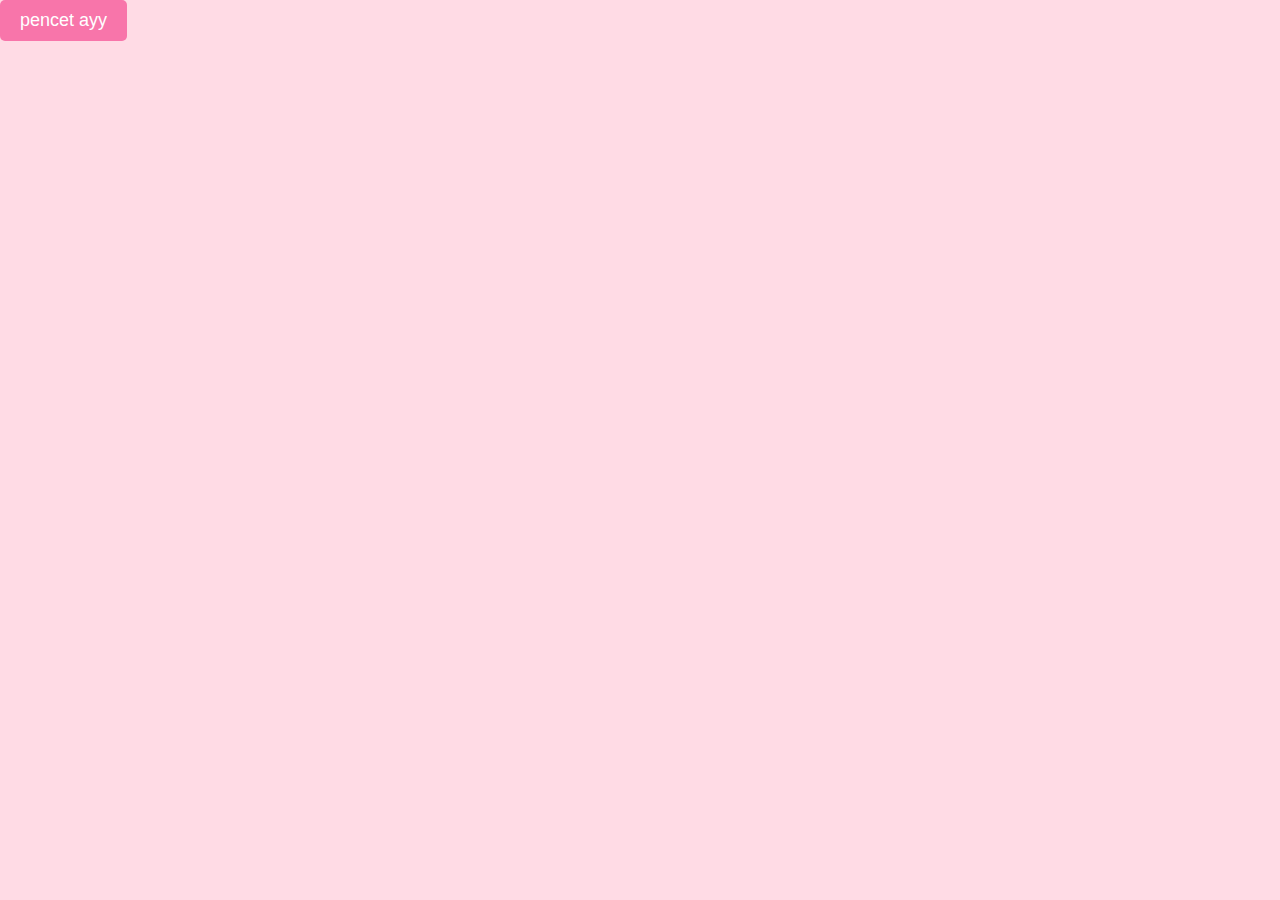
<file: index.html>
<!DOCTYPE html>
<html>
<head>
    <title>hallo ayy</title>
    <link rel="stylesheet" type="text/css" href="style.css">
</head>
<body>

<button onclick="showPopup()" class="button1">pencet ayy</button>

<div id="popup1" class="popup">
    <p>halo sayangku cintakuuuu</p>
    <p>semoga ay suka yaaa ama bikinanku iniii</p>
    <button onclick="nextPopup()">pencet lagii ayy</button>
</div>

<script>
    function showPopup() {
        document.getElementById('popup1').style.display = 'block';
    }

    function nextPopup() {
        document.getElementById('popup1').style.display = 'none';
        window.location.href = 'momen.html';
    }
</script>

</body>
</html>
</file>
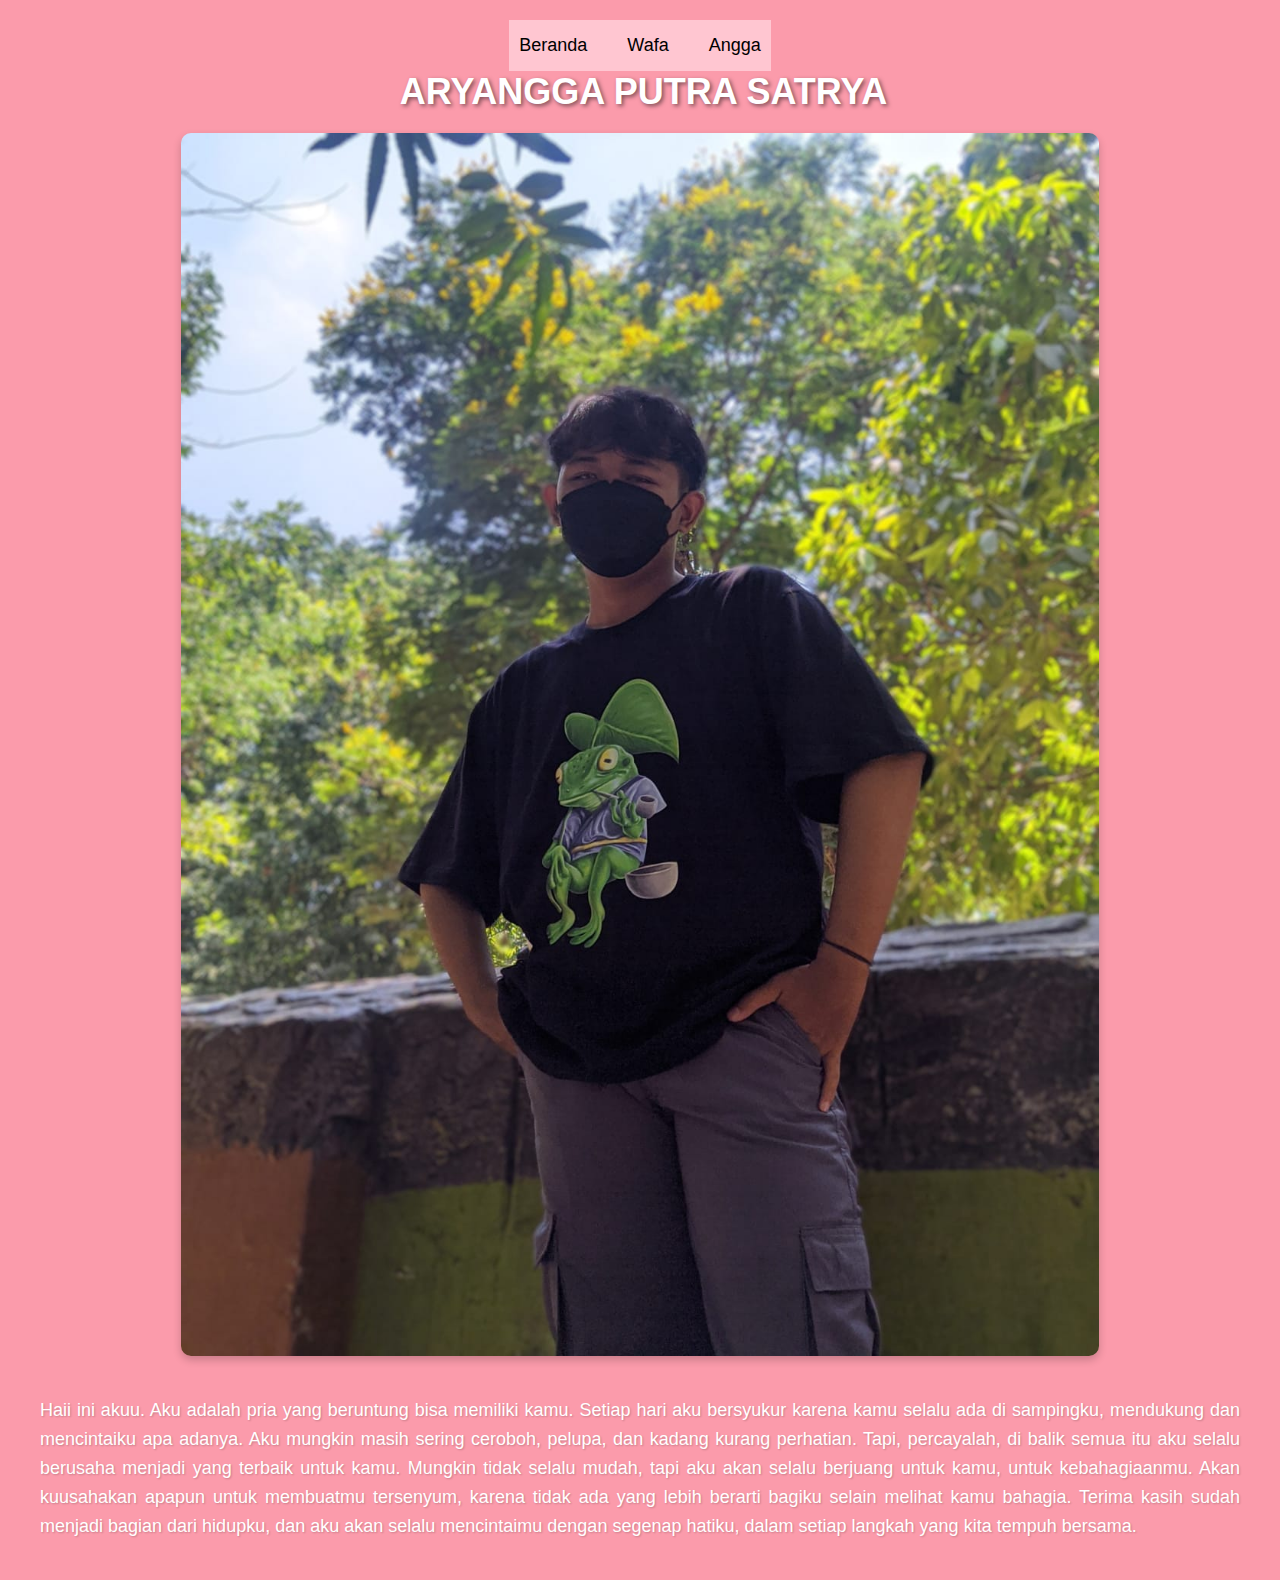
<file: angga.html>
<!DOCTYPE html>
<html lang="en">
<head>
    <meta charset="UTF-8">
    <meta name="viewport" content="width=device-width, initial-scale=1.0">
    <title>For Us</title>
    <link rel="stylesheet" type="text/css" href="style.css">
    <style>
        /* Reset CSS */
        * {
            margin: 0;
            padding: 0;
            box-sizing: border-box;
        }

        body {
            background-color: rgb(251, 155, 171);
            font-family: Arial, Helvetica, sans-serif;
            padding: 20px;
            display: flex;
            flex-direction: column;
            align-items: center;
            /* justify-content: center; */
            /* height: 100vh; */
            text-align: center;
        }

        h1 {
            font-size: 36px;
            color: #fff;
            margin-bottom: 20px;
            text-shadow: 2px 2px 4px rgba(0, 0, 0, 0.5);
        }

        img {
            width: 74%;
            border-radius: 10px;
            margin-bottom: 20px;
            box-shadow: 0px 4px 8px rgba(0, 0, 0, 0.2);
        }

        p {
            font-size: 18px;
            color: #fff;
            line-height: 1.6;
            text-align: justify;
            padding: 20px;
            text-shadow: 1px 1px 2px rgba(0, 0, 0, 0.2);
        }


    </style>
    
</head>
<body>
    <nav class="navbar">
        <div class="containernav">
            <ul class="nav-links">
                <li><a href="momen.html">Beranda</a></li>
                <li><a href="wafa.html">Wafa</a></li>
                <li><a href="angga.html">Angga</a></li>
            </ul>
        </div>
    </nav>
    <h1>ARYANGGA PUTRA SATRYA</h1>
    <img src="assets/000.jpg" alt="1">
    <p>Haii ini akuu. Aku adalah pria yang beruntung bisa memiliki kamu. Setiap hari aku bersyukur karena kamu selalu ada di sampingku, mendukung dan mencintaiku apa adanya. Aku mungkin masih sering ceroboh, pelupa, dan kadang kurang perhatian. Tapi, percayalah, di balik semua itu aku selalu berusaha menjadi yang terbaik untuk kamu. Mungkin tidak selalu mudah, tapi aku akan selalu berjuang untuk kamu, untuk kebahagiaanmu. Akan kuusahakan apapun untuk membuatmu tersenyum, karena tidak ada yang lebih berarti bagiku selain melihat kamu bahagia. Terima kasih sudah menjadi bagian dari hidupku, dan aku akan selalu mencintaimu dengan segenap hatiku, dalam setiap langkah yang kita tempuh bersama.</p>
    </body>
</html>
</file>
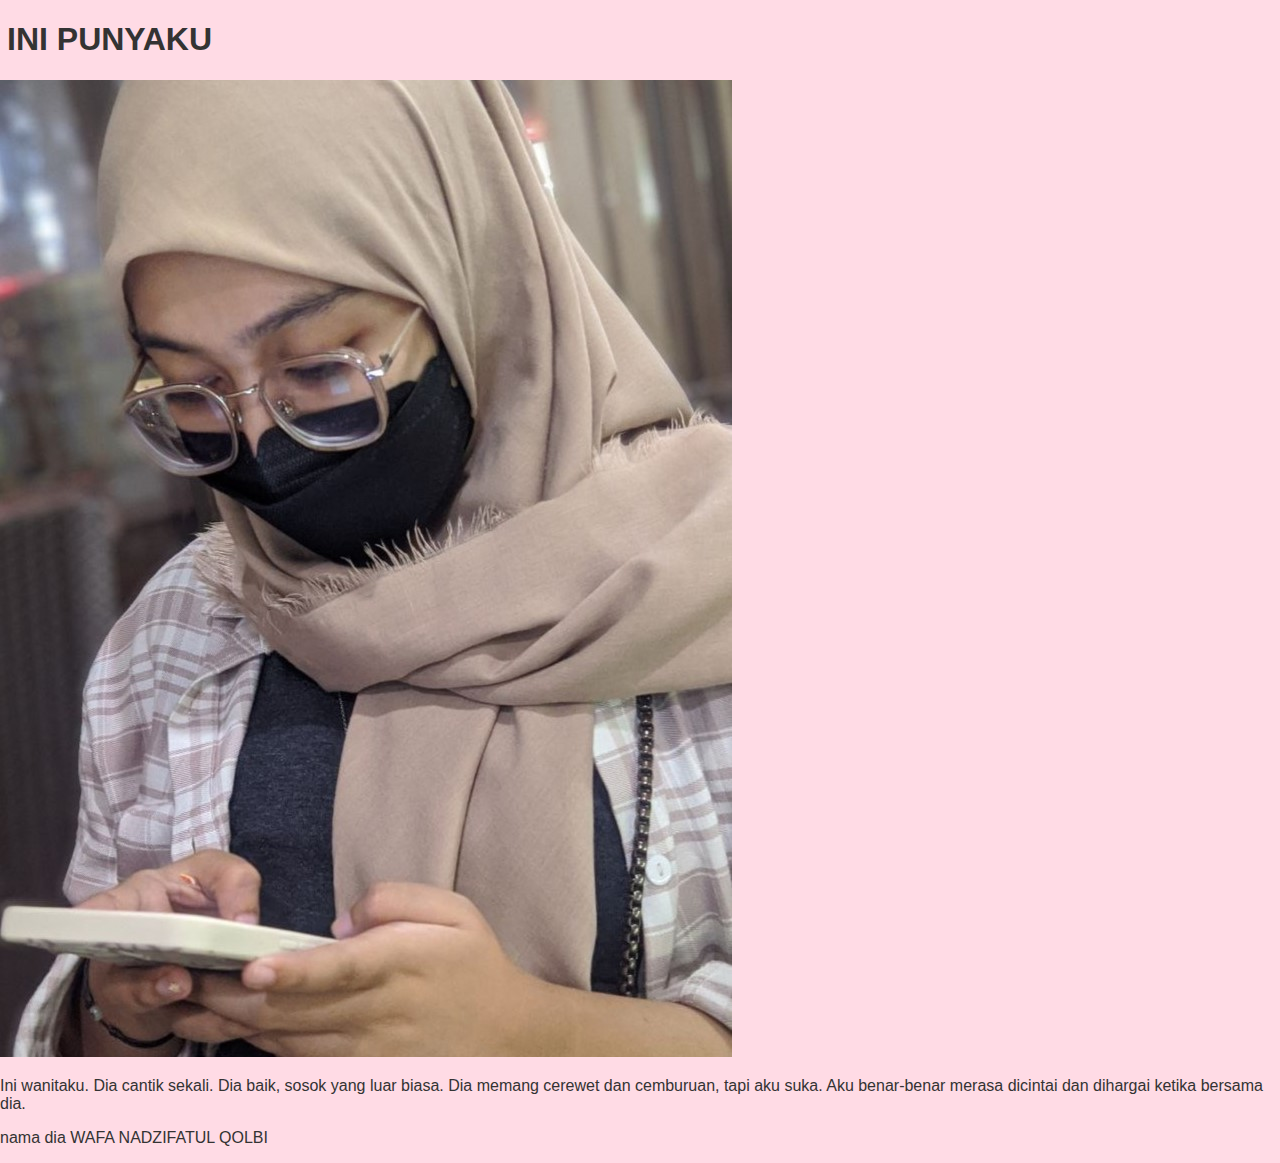
<file: wafa.html>
<!DOCTYPE html>
<html>
    <head>
        <title>for us</title>
        <link rel="stylesheet" type="text/css" href="style.css">
    </head>
    <body>
        <div class="">
            <h1>INI PUNYAKU</h1>
            <img src="assets/00.jpg" alt="1">
            <p>Ini wanitaku. Dia cantik sekali. Dia baik, sosok yang luar biasa. Dia memang cerewet dan cemburuan, tapi aku suka. Aku benar-benar merasa dicintai dan dihargai ketika bersama dia.</p>
            <p>nama dia WAFA NADZIFATUL QOLBI</p>
        </div>
    </body>
</html>
</file>
<file: style.css>
/* General Styles */
body {
    background-color: #ffdbe5;
    font-family: 'Arial', sans-serif;
    color: #333;
    margin: 0;
    padding: 0;
}

/* Card Styling */
.card {
    background-color: #ffc6d1;
    border: none;
    border-radius: 10px;
    box-shadow: 0 4px 8px rgba(0, 0, 0, 0.1);
    padding: 20px;
    margin-bottom: 20px;
    max-width: 350px;
    text-align: center;
    display: flex;
    flex-direction: column;
    align-items: center;
    transition: transform 0.3s ease;
}

h1 {
    padding-left: 7px;
}
.card:hover {
    transform: scale(1.05);
}

.card img {
    width: 100%;
    height: auto;
    border-radius: 10px;
    margin-bottom: 15px;
}

.card p {
    max-width: 100%;
    font-size: 16px;
}

/* Flexbox for cards */
.flex {
    display: flex;
    flex-wrap: wrap;
    justify-content: space-around;
    gap: 20px;
    padding: 20px;
}

/* Drive button */
.drive a {
    background-color: #f875aa;
    padding: 10px 20px;
    border-radius: 5px;
    color: white;
    font-weight: bold;
    transition: background-color 0.3s ease;
}

.drive a:hover {
    background-color: #ff4175;
}

/* Navbar styling */
.navbar {
    background-color: #ffc6d1;
    padding: 15px 0;
}

.containernav {
    display: flex;
    justify-content: space-between;
    align-items: center;
    max-width: 1200px;
    margin: 0 auto;
}

.nav-links {
    list-style: none;
    display: flex;
    gap: 20px;
}

.nav-links li a {
    color: rgb(0, 0, 0);
    text-decoration: none;
    font-size: 18px;
    padding: 10px;
    transition: color 0.3s ease;
}

.nav-links li a:hover {
    color: #f875aa;
}

/* Popup styling */
.popup {
    display: none;
    position: fixed;
    top: 50%;
    left: 50%;
    transform: translate(-50%, -50%);
    padding: 30px;
    background-color: #ffebf1;
    border-radius: 10px;
    box-shadow: 0 4px 8px rgba(0, 0, 0, 0.2);
    z-index: 100;
    text-align: center;
}

/* Button styles */
button {
    background-color: #f875aa;
    border: none;
    border-radius: 5px;
    color: white;
    font-size: 18px;
    padding: 10px 20px;
    cursor: pointer;
    transition: background-color 0.3s ease;
}

button:hover {
    background-color: #ff4175;
}
</file>
